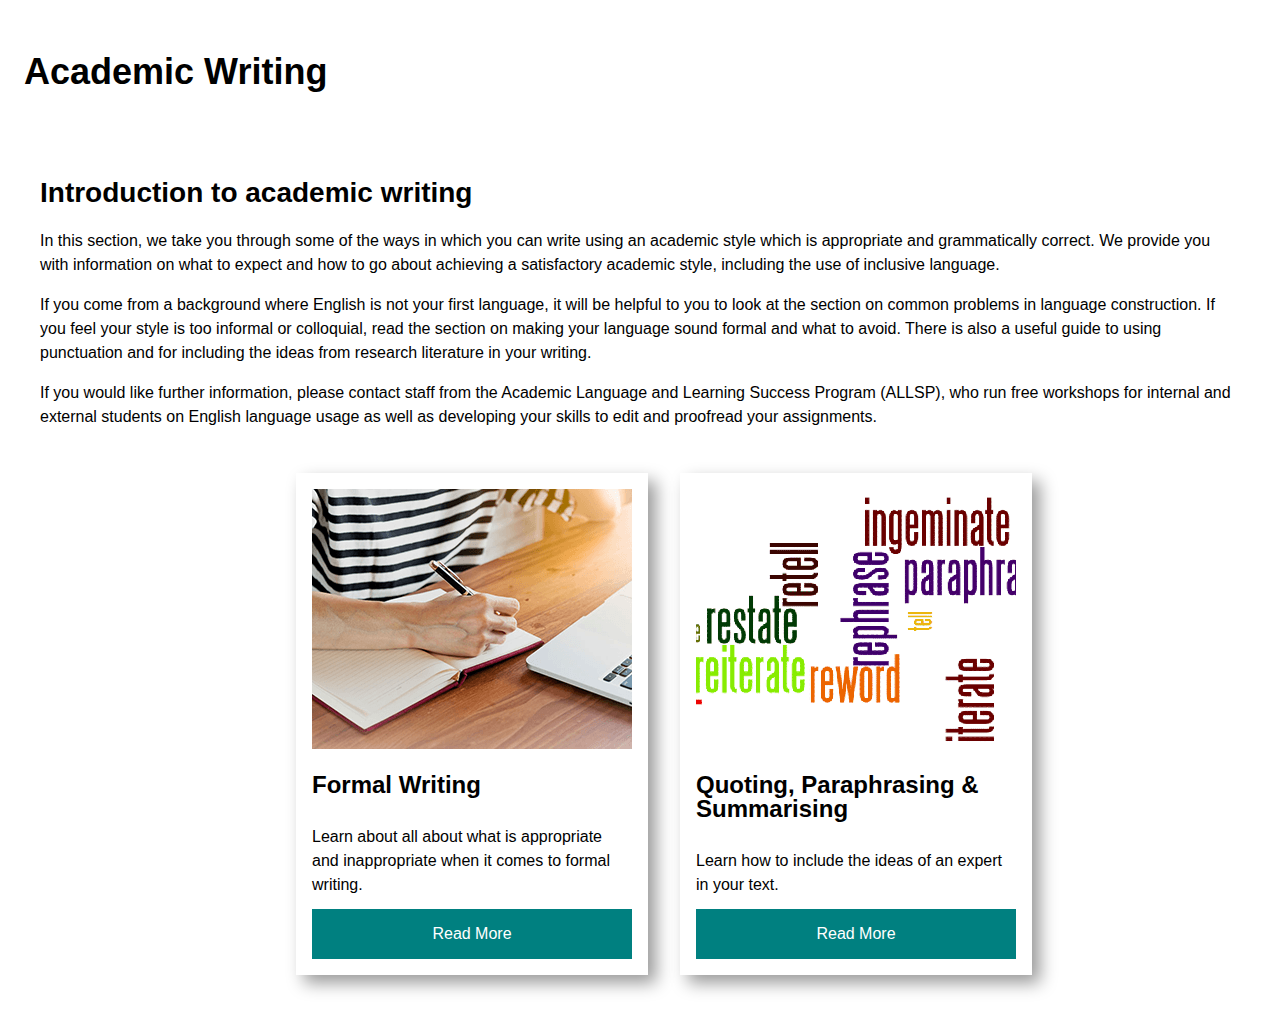
<file: index.html>
<!DOCTYPE html>
<html lang="en">
   <head>
      <meta charset="utf-8">
      <meta name="viewport" content="width=device-width, initial-scale=1.0">
      <meta name="description" content="Study Skills website">
      <title>Academic Writing</title>
      <link rel="stylesheet" href="styles/main.css" media="all">
   </head>
   <body>
      <div class="pageheading">
         <h1>Academic Writing</h1>
      </div>
      <div class="content">
         <section class="pageintro">
            <h2>Introduction to academic writing</h2>
            <p>In this section, we take you through some of the ways in which you can write using an academic style which is appropriate and grammatically correct.
               We provide you with information on what to expect and how to go about achieving a satisfactory academic style, including the use of inclusive language.
            </p>
            <p> If you come from a background where English is not your first language, it will be helpful to you to look at the section on common problems in language construction.
               If you feel your style is too informal or colloquial, read the section on making your language sound formal and what to avoid.
               There is also a useful guide to using punctuation and for including the ideas from research literature in your writing.
            </p>
            <p>If you would like further information, please contact staff from the Academic Language and Learning Success Program (ALLSP),
               who run free workshops for internal and external students on&nbsp;English language usage as well as developing your skills to edit and proofread your assignments.
            </p>
         </section>
         <div class="cards">
            <div class="card">
               <img src="images/formalwriting.png" alt="Formal Writing" class="card-img">
               <h3>Formal Writing</h3>
               <p>
                  Learn about all about what is appropriate and inappropriate when it comes to formal writing.
               </p>
               <a href="formal_writing.html" class="button1">Read More</a>
            </div>
            <div class="card">
               <img src="images/paraphrase.png" alt="Quoting, Paraphrasing & Summarising" class="card-img">
               <h3>Quoting, Paraphrasing &amp; Summarising</h3>
               <p>
                  Learn how to include the ideas of an expert in your text.
               </p>
               <a href="quoting_p_s.html" class="button1">Read More</a>
            </div>
         </div>
      </div>
   </body>
 </html>
</file>
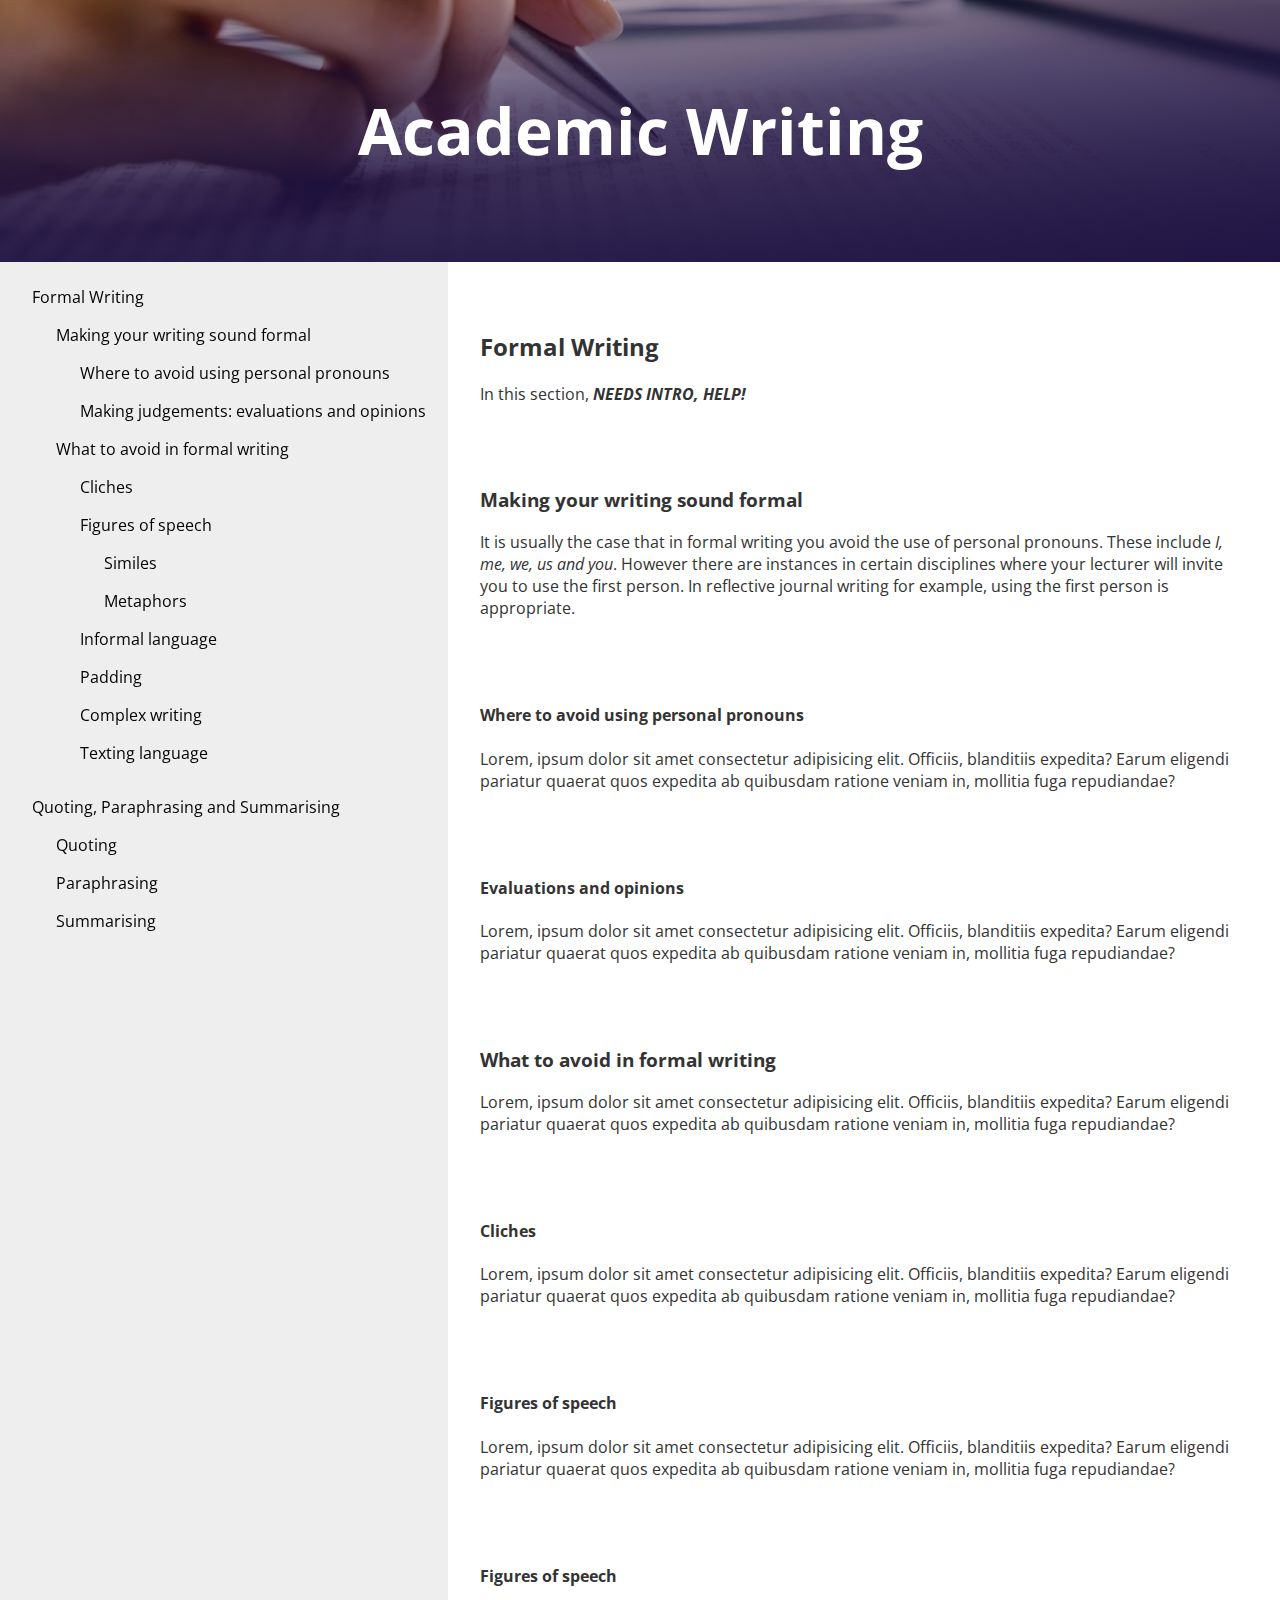
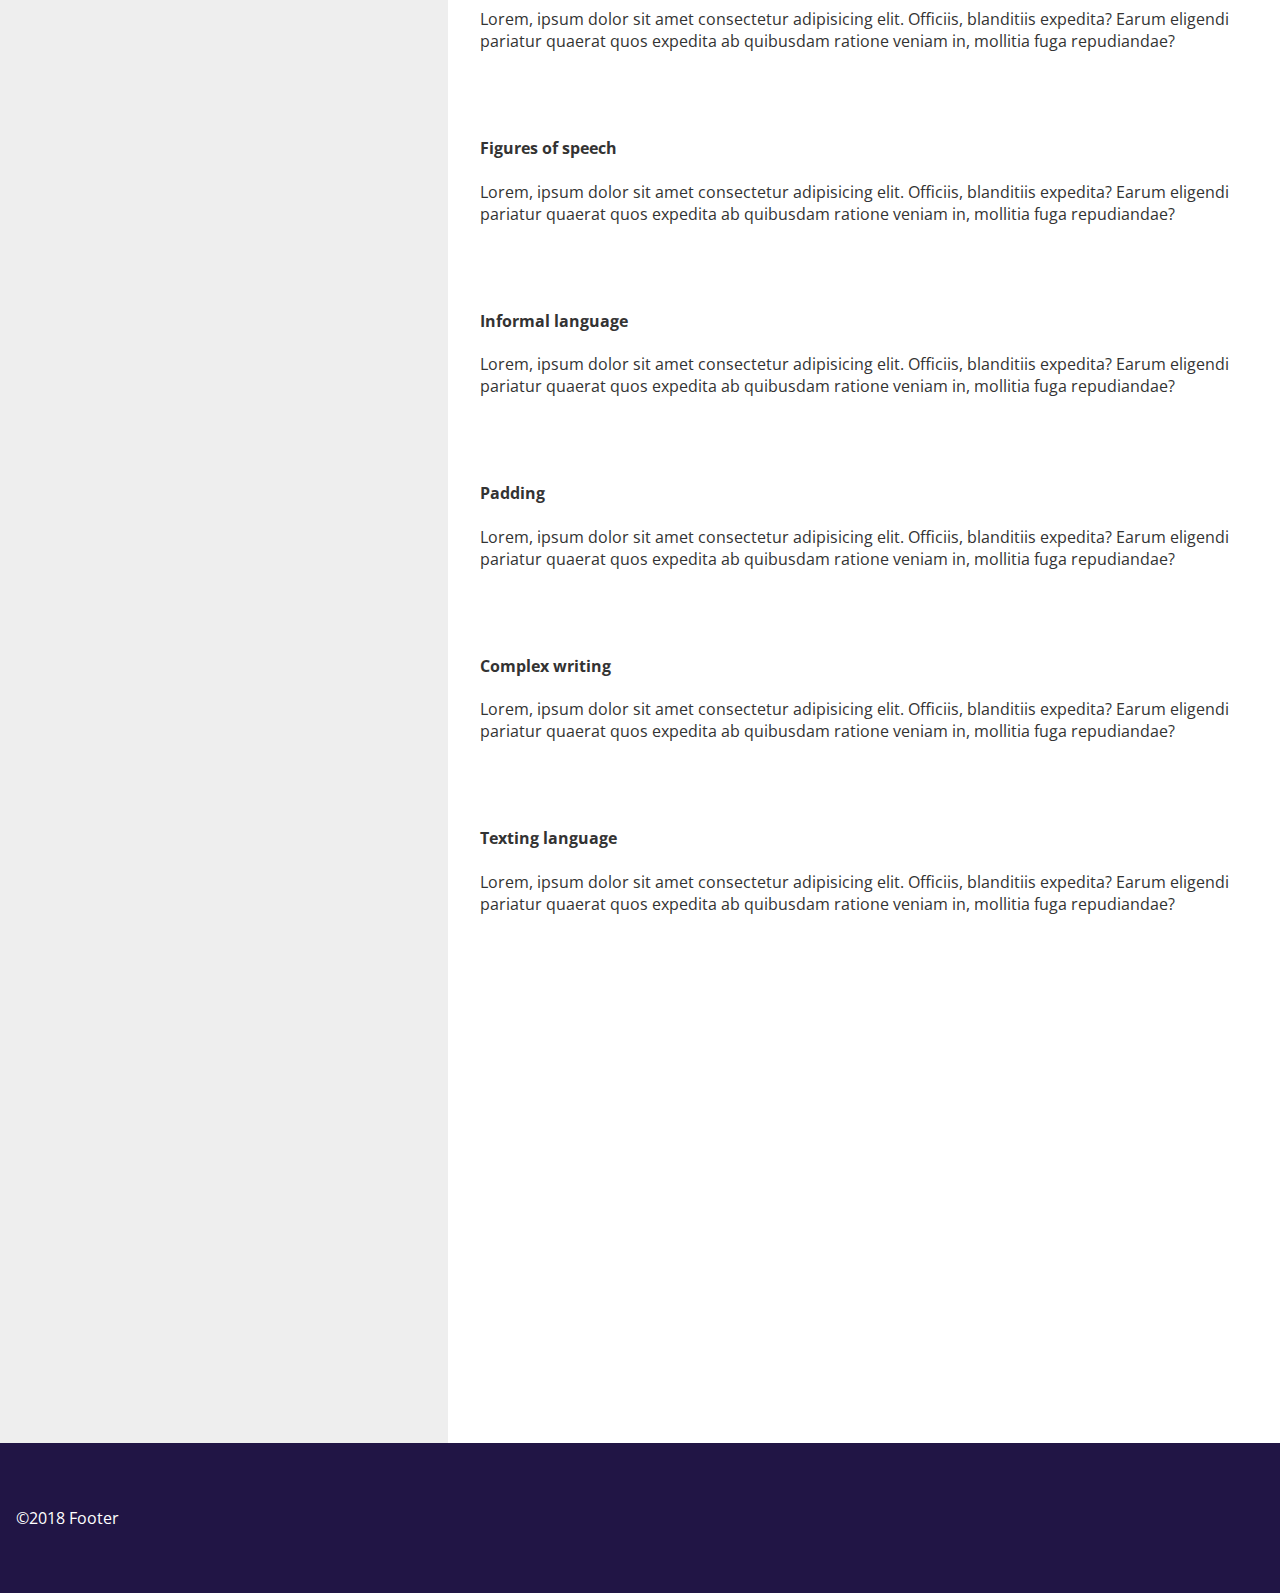
<file: templates/nav.html>
<!DOCTYPE html>
<html lang="en">
	<head>
		<meta charset="UTF-8">
		<meta name="viewport" content="width=device-width, initial-scale=1">

		<link href="https://fonts.googleapis.com/css?family=Open+Sans" rel="stylesheet">
		<link href="styles/nav.css" rel="stylesheet">

		<title>Academic Writing Navigation</title>
	</head>
	<body>
		<header onclick="openNav()" class="header">
			<h1>Academic Writing <span class="arrow down"></span></h1>
		</header>

		<!-- Nav inspiration: https://css-tricks.com/sticky-smooth-active-nav/ -->
		<nav id="nav-overlay" class="overlay sidebar">
			<div onclick="closeNav()" class="header">
				<h2>Academic Writing <span class="arrow up"></span></h2>
			</div>

		  <ul>
		    <li><a onclick="closeNav()" class="nav-level1" href="#formal-writing">Formal Writing</a>
					<ul>
						<li><a onclick="closeNav()" class="nav-level2" href="#formal">Making your writing sound formal</a>
							<ul>
								<li><a onclick="closeNav()" href="#ppronouns">Where to avoid using personal pronouns</a></li>
								<li><a onclick="closeNav()" href="#judgements" title="Making judgements: evaluations and opinions">Making judgements: evaluations and opinions</a></li>
							</ul>
						</li>
						<li><a onclick="closeNav()" class="nav-level2" href="#avoid">What to avoid in formal writing</a>
							<ul>
								<li><a onclick="closeNav()" href="#cliches">Cliches</a></li>
								<li><a onclick="closeNav()" href="#fspeech">Figures of speech</a>
									<ul>
										<li><a onclick="closeNav()" href="#simile"  class="nav-level4">Similes</a></li>
										<li><a onclick="closeNav()" href="#metaphor" class="nav-level4">Metaphors</a></li>
									</ul>
								</li>
								<li><a onclick="closeNav()" href="#informal">Informal language</a></li>
								<li><a onclick="closeNav()" href="#padding">Padding</a></li>
								<li><a onclick="closeNav()" href="#complex">Complex writing</a></li>
								<li><a onclick="closeNav()" href="#texting">Texting language</a></li>
							</ul>
						</li>
					</ul>
		    </li>

		    <li><a onclick="closeNav()" class="nav-level1" href="#qps">Quoting, Paraphrasing and Summarising</a>
					<ul>
						<li><a onclick="closeNav()" class="nav-level2" href="#quoting">Quoting</a></li>
						<li><a onclick="closeNav()" class="nav-level2" href="#paraphrasing">Paraphrasing</a></li>
						<li><a onclick="closeNav()" class="nav-level2" href="#summarising">Summarising</a></li>
					</ul>
		    </li>
		  </ul>
		</nav>

		<main class="content">
			<section id="formal-writing">
				<h2>Formal Writing</h2>
				<p>In this section, <em><strong>NEEDS INTRO, HELP!</strong></em></p>
			</section>
			<section id="formal">
				<h3>Making your writing sound formal</h3>
				<p>It is usually the case that in formal writing you avoid the use of personal pronouns.  These include <em>I, me, we, us and you</em>. However there are instances in certain disciplines where your lecturer will invite you to use the first person. In reflective journal writing for example, using the first person is appropriate.</p>
			</section>
			<section id="ppronouns">
				<h4>Where to avoid using personal pronouns</h4>
				<p>Lorem, ipsum dolor sit amet consectetur adipisicing elit. Officiis, blanditiis expedita? Earum eligendi pariatur quaerat quos expedita ab quibusdam ratione veniam in, mollitia fuga repudiandae?</p>
			</section>
			<section id="judgements">
				<h4>Evaluations and opinions</h4>
				<p>Lorem, ipsum dolor sit amet consectetur adipisicing elit. Officiis, blanditiis expedita? Earum eligendi pariatur quaerat quos expedita ab quibusdam ratione veniam in, mollitia fuga repudiandae?</p>
			</section>
			<section id="avoid">
				<h3>What to avoid in formal writing</h3>
				<p>Lorem, ipsum dolor sit amet consectetur adipisicing elit. Officiis, blanditiis expedita? Earum eligendi pariatur quaerat quos expedita ab quibusdam ratione veniam in, mollitia fuga repudiandae?</p>
			</section>
			<section id="cliches">
				<h4>Cliches</h4>
				<p>Lorem, ipsum dolor sit amet consectetur adipisicing elit. Officiis, blanditiis expedita? Earum eligendi pariatur quaerat quos expedita ab quibusdam ratione veniam in, mollitia fuga repudiandae?</p>
			</section>
			<section id="fspeech">
				<h4>Figures of speech</h4>
				<p>Lorem, ipsum dolor sit amet consectetur adipisicing elit. Officiis, blanditiis expedita? Earum eligendi pariatur quaerat quos expedita ab quibusdam ratione veniam in, mollitia fuga repudiandae?</p>
			</section>
			<section id="simile">
				<h4>Figures of speech</h4>
				<p>Lorem, ipsum dolor sit amet consectetur adipisicing elit. Officiis, blanditiis expedita? Earum eligendi pariatur quaerat quos expedita ab quibusdam ratione veniam in, mollitia fuga repudiandae?</p>
			</section>
			<section id="metaphor">
				<h4>Figures of speech</h4>
				<p>Lorem, ipsum dolor sit amet consectetur adipisicing elit. Officiis, blanditiis expedita? Earum eligendi pariatur quaerat quos expedita ab quibusdam ratione veniam in, mollitia fuga repudiandae?</p>
			</section>
			<section id="informal">
				<h4>Informal language</h4>
				<p>Lorem, ipsum dolor sit amet consectetur adipisicing elit. Officiis, blanditiis expedita? Earum eligendi pariatur quaerat quos expedita ab quibusdam ratione veniam in, mollitia fuga repudiandae?</p>
			</section>
			<section id="padding">
				<h4>Padding</h4>
				<p>Lorem, ipsum dolor sit amet consectetur adipisicing elit. Officiis, blanditiis expedita? Earum eligendi pariatur quaerat quos expedita ab quibusdam ratione veniam in, mollitia fuga repudiandae?</p>
			</section>
			<section id="complex">
				<h4>Complex writing</h4>
				<p>Lorem, ipsum dolor sit amet consectetur adipisicing elit. Officiis, blanditiis expedita? Earum eligendi pariatur quaerat quos expedita ab quibusdam ratione veniam in, mollitia fuga repudiandae?</p>
			</section>
			<section id="texting">
				<h4>Texting language</h4>
				<p>Lorem, ipsum dolor sit amet consectetur adipisicing elit. Officiis, blanditiis expedita? Earum eligendi pariatur quaerat quos expedita ab quibusdam ratione veniam in, mollitia fuga repudiandae?</p>
			</section>
		</main>
		<footer class="footer">
		  &copy;2018 Footer
		</footer>
		<script src="scripts/nav.js"></script>
	</body>
</html>
</file>
<file: styles/main.css>
* {
  font-family: 'Open Sans', sans-serif;
}

body{
	font-size: 85%;
	padding: 1em;
	text-align: left;
}

html {
	box-sizing: border-box;
}

 h1 {
     font-size: 2.25em;
     line-height: 1.33em;
     margin-bottom: .67em;
}
 h2 {
     font-size: 1.75em;
     line-height: 1.29em;
     margin-bottom: .64em;
}
 h3 {
     font-size: 1.5em;
     line-height: 1em;
     margin-bottom: .5em;
}
 h4 {
     font-size: 1.25em;
     line-height: 1.2em;
     margin-bottom: .6em;
}
 h5 {
     font-size: 1.125em;
     line-height: 1.33em;
     margin-bottom: .67em;
}
 h6 {
     font-size: 1em;
     line-height: 1.5em;
     margin-bottom: .75em;
}
 p {
     font-size: 1em;
     line-height: 1.5em;
     margin-bottom: .75em;
}
 section{
    background-color: #ffffff;
     padding: 1rem 0;

}
 a:link {
     color: white;
     text-decoration: none;
}
/* visited link */
 a:visited {
     color: white;
     text-decoration: underline;
}
/* mouse over link */
 a:hover {
     text-decoration: underline;
}
/* selected link */
 a:active {
     color: white;
     text-decoration: underline;
}
 table {
     border-collapse: collapse;
     width: 100%;
}
 tr:nth-child(even){
     background-color: #f2f2f2;
}
 th{
     background-color: #000000;
     color: #ffffff;
     text-align: left;
     padding: 8px;
}
 td {
     padding: 8px;
     text-align: left;
}
/*button with div*/
 button {
     background-color: #008080;
     border: none;
     color: #ffffff;
     cursor: pointer;
     display: inline-block;
     font-size: 16px;
     margin-top: auto;
     padding: 15px 32px;
     text-align: center;
     text-decoration: none;
}
/*button without div*/
 .button{
     background-color: #008080;
     border: none;
     color: #ffffff;
     display: inline-block;
     font-size: 16px;
     height:2em;
     margin-top: auto;
     padding: .5em;
     text-align: center;
     text-decoration: none;
}

 .button1{
     background-color: #008080;
     color: #ffffff ;
     padding:1em;
     text-align: center;
}
 .button1:hover{
     background-color: #003333;
     color: #ffffff;
}
 .button2{
     background-color: #00004d;
     color: #ffffff ;
}
 .button2:hover{
     background-color: #00001a;
     color: #ffffff;
}
 .button3{
     background-color: #b3b3b3;
     color: #000000;
}
 .button3:hover{
     background-color: #8c8c8c;
     color: #000000;
}
 .button4{
     background-color: #e60000;
     color: #ffffff ;
}
 .button4:hover{
     background-color: #b3b3b3;
     color: #ffffff;
}
 .button5{
     background-color: #b3b3b3;
     color: #ffffff;
}
 .button5:hover{
     background-color: #8c8c8c;
     color: #000000;
}

 p.example {
     border-style: outset;
     background-color: #d9d9d9;
     border-radius: 10px;
     padding:.5em;
}
.pageintro, .pageheading{
  text-align: left;
}
 .cards{
     align-items: stretch;
     display: flex;
     flex-direction: column;
}
 .content{
     padding:1rem;
}
 .card{
     box-shadow: 0.5rem 0.5rem 1rem rgba(0, 0, 0, 0.4);
     display: flex;
     flex-direction: column;
     flex:1;
     justify-content: center;
     margin: 1rem;
     padding: 1rem;
}
/* .card-img{
     width:100%;
     height:auto;
}*/


/* CSS for tablets/large screens */
 @media screen and (min-width: 800px){
     body{
         font-size: 100%;
    }

     .cards{
      flex-direction: row;
      margin: auto 20%;
    }
}
</file>
<file: templates/styles/nav.css>
/* Mobile first */

html {
  scroll-behavior: smooth;
  box-sizing: border-box;
}

body {
  margin: 0;
  font-family: 'Open Sans', sans-serif;
}

header, div.header {
  background: #211545;
  color: white;
  text-align: left;
  position: sticky;
  top: 0;
  padding: .5rem 2rem;
}

h1 {
  font-size: 1.5rem;
  line-height: 1.75em;
}

main {
  padding: 2rem 2rem 20rem 2rem;
}

section {
  margin-bottom: 3rem;
}

h2, h3, h4, p {
  color: #333333;
}

footer {
  background: #211545;
  padding: 4rem 1rem;
  color: white;
}

/* mobile nav inspired by
https://www.uts.edu.au/current-students/support/helps/self-help-resources/academic-writing */
nav {
  background-color: #211545;
  height: 0%;
  width: 100%;
  position: fixed;
  overflow: auto;
  top: 0;
  left: 0;
  z-index: 1;
  transition: 0.2s;
}

nav ul {
  list-style: none;
  padding: 0;
}

/* Indent without moving the background-color position */
nav ul li a.nav-level1 {
  padding-left: 2rem;
}

nav ul li a.nav-level2 {
  padding-left: 3.5rem;
}

nav ul li a.nav-level4 {
  padding-left: 6.5rem;
}

nav ul li a:not(nav-level1):not(nav-level2):not(nav-level4) {
  text-decoration: none;
  display: block;
  padding-left: 5rem;
  padding-right: 3rem;
}

nav ul li a {
  display: inline-block;
  padding: 0.5rem 2rem;
  color: white;
  text-decoration: none;
}

nav ul li a.current {
  color: white;
  font-weight: bold;
  text-decoration: underline;
}

nav>ul>li:not(:first-child) {
  margin-top: 1rem;
}

.arrow {
  position: absolute;
  right: 1.25em;
  border: solid white;
  border-width: 0 .13em .13em 0;
  display: inline-block;
  padding: .3em;
  color: white;
  margin: .2em;
}

.down {
  transform: rotate(45deg);
}

.up {
  transform: rotate(-135deg);
}

section:target {
  padding-top: 90px; 
  margin-top: -90px;
}



@media all and (min-width: 800px) {
  body {
    display: grid;
    grid-template-columns: 35% 1fr;
    grid-template-rows: min-content 1fr min-content;
  }

  header {
    grid-column: 1 / 3;
    grid-row: 1 / 2;
    display: inline-block;
    position: static;
    padding: 2rem;
    text-align: center;

    background: linear-gradient(
      to bottom right,
      rgba(0,0,0, 0),
      rgba(33, 21, 69, .7),
      rgba(33, 21, 69, 1)),

      linear-gradient(
      to bottom,
      rgba(0,0,0, 0),
      rgba(33, 21, 69, .8)),

      url(writing.jpg) no-repeat bottom center;
  
    background-size: cover;
  }
  
  h1 {
    font-size: 4rem;
    line-height: 1.75em;
  }

  h2, h3 {
    padding-top: initial;
  }

  main {
    grid-column: 2/3;
    grid-row: 2/3;
    padding-bottom: 30rem;
  }

  section {
    padding-top: 1rem;
    margin-bottom: 3rem;
  }

  footer {
    grid-column: 1 / 3;
    grid-row: 3/4;
  }

  nav {
    grid-column: 1 / 2;
    grid-row: 2 / 3;
    display: inline-block;
    white-space: nowrap;
    background-color: #eeeeee;
    width: auto;
    height: initial !important;
    overflow: initial;
    position: static;
  }

  /* Only stick if you can fit */
  @media (min-height: 300px) {
    nav ul {
      position: sticky;
      top: 0;
    }
  }

  nav ul li a:not(nav-subheading) {
    color: black;
  }

  nav ul li a {
    color: black;
  }

  nav ul li a::after {
    display: block;
    content: attr(title);
    font-weight: bold;
    height: 0;
    overflow: hidden;
    visibility: hidden;
  }

  nav ul li a:hover {
    font-weight: bold;
    background-color: #f5f5f5;
  }

  nav ul li a.current {
    background: #404040;
    text-decoration: none;
    font-weight: bold;
  }

  section:target {
    padding-top: 1rem; 
    margin-top: 0;
  }

  div.header {
    display: none;
  }

  .arrow {
    display: none;
  }
}

@media all and (min-width: 1440px) {
  body {
    grid-template-columns: min-content 1fr;
    grid-template-rows: min-content 1fr min-content;
  }

  nav {
    grid-column: 1 / 2;
    grid-row: 2 / 3;
    display: inline-block;
    white-space: nowrap;
    background-color: #eeeeee;
    width: auto;
    height: initial !important;
    overflow: initial;
    position: static;
  }
}

/* HELP FROM THE WEB

https://css-tricks.com/sticky-smooth-active-nav/

https://stackoverflow.com/questions/4086107/fixed-page-header-overlaps-in-page-anchors

https://stackoverflow.com/questions/556153/inline-elements-shifting-when-made-bold-on-hover

*/
</file>
